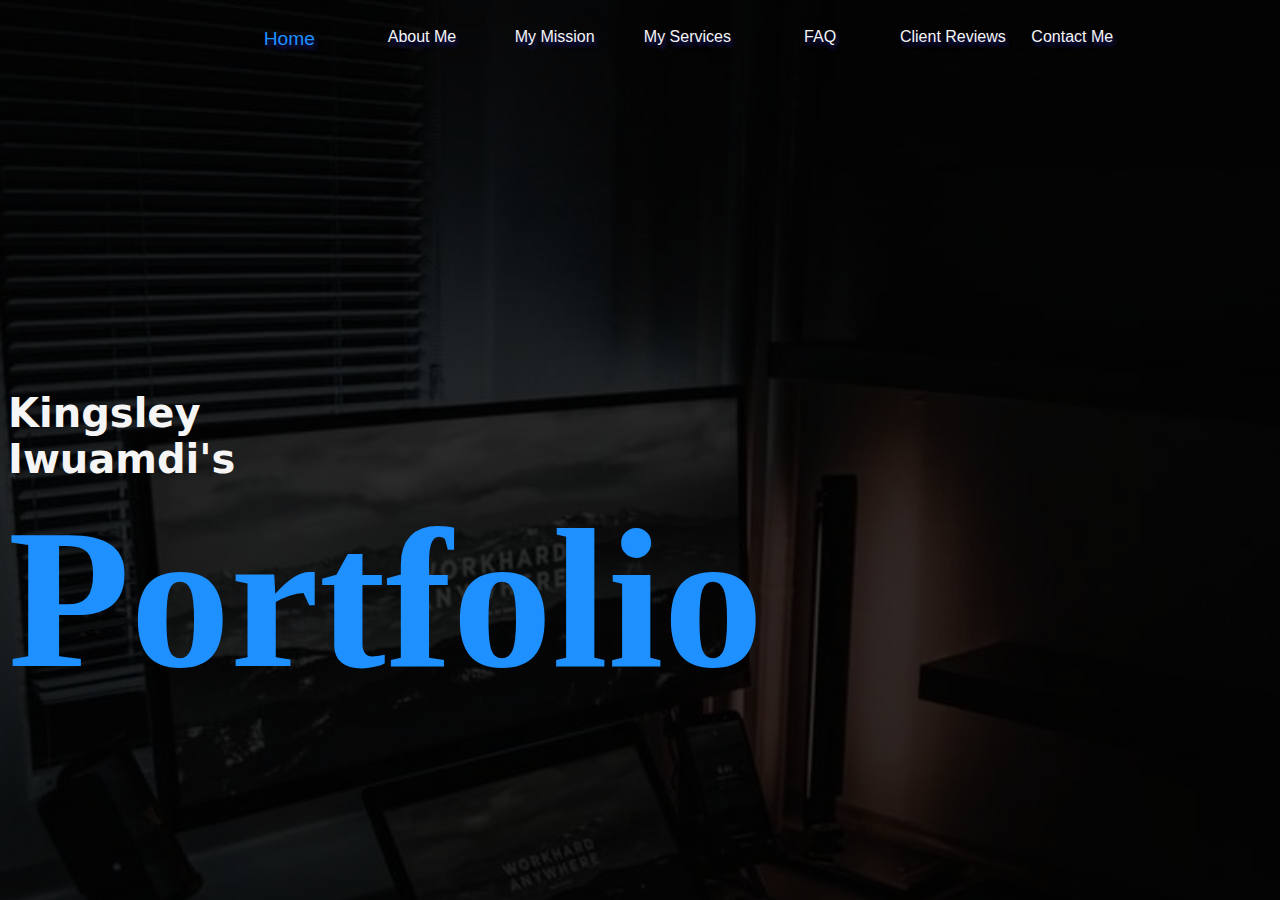
<file: index.html>
<!DOCTYPE html>
<html lang="en">
<head>
    <meta charset="UTF-8">
    <meta name="viewport" content="width=device-width, initial-scale=1.0">
    <title>Home</title>
    <style>
        body{
            background-image: url("P1.jpg");
            background-color: rgba(0, 0, 0, 0.8);
            background-blend-mode: color;
            background-size: cover;
            background-repeat: no-repeat;
        }
    </style>
    <link rel="stylesheet" type="text/css" href="styling.css">

</head>

<body>
<div class="nav">
    <a href="index.html" id="active">Home</a>
    <a href="About%20me.html">About Me</a>
    <a href="mission.html">My Mission</a>
    <a href="My%20Services.html">My Services</a>
    <a href="FAQ.html">FAQ</a>
    <a href="Client%20reviews.html">Client Reviews</a>
    <a href="Contact%20me.html">Contact Me</a>
</div>

<div class="below">
    <!-- <div id="line"></div> -->
    <div class="name&port">
        <h3 id="name">Kingsley Iwuamdi's</h3>
        <h1 id="port">Portfolio</h1>
    </div>
    

</div>


</html>
</file>
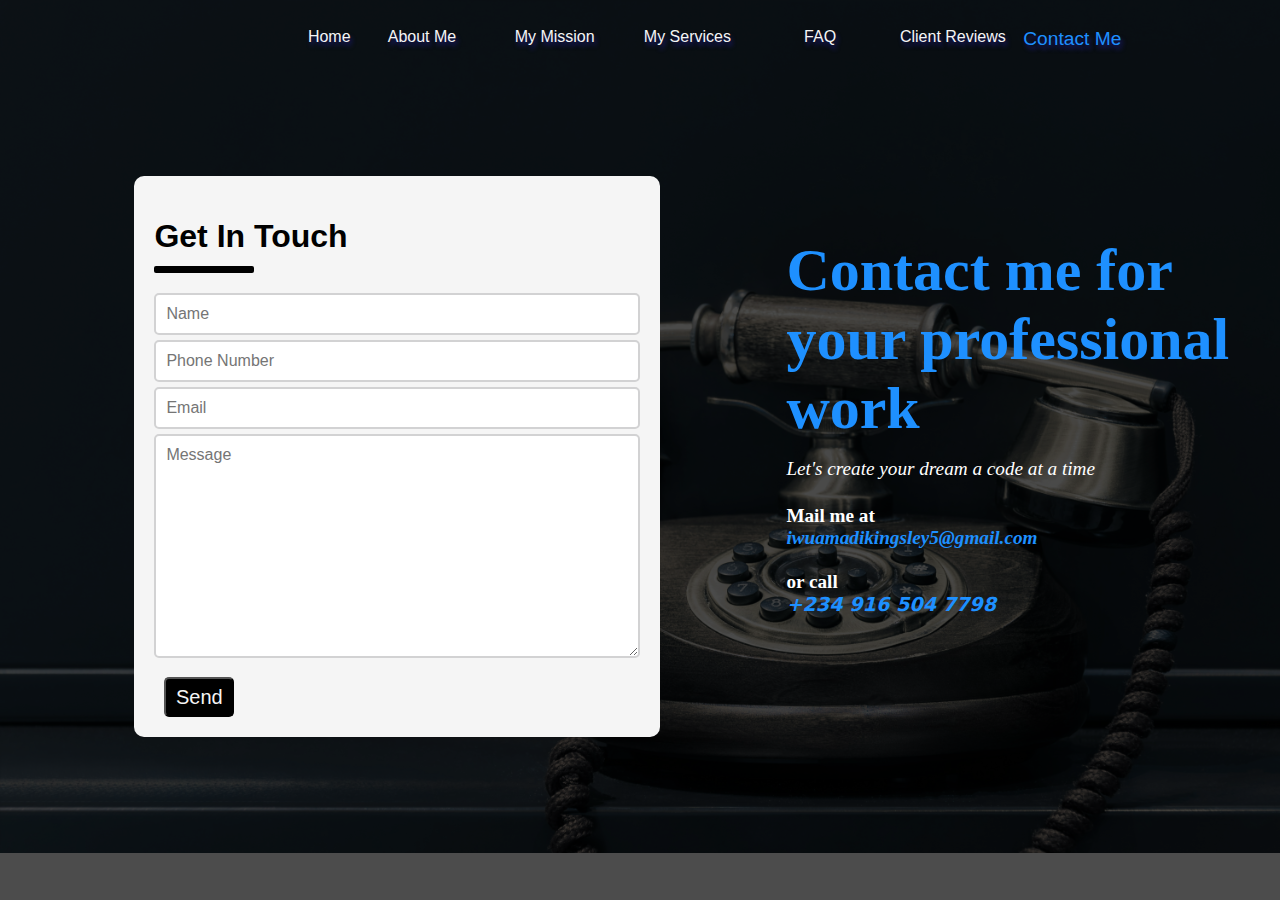
<file: Contact me.html>
<!DOCTYPE html>
<html lang="en" xmlns="http://www.w3.org/1999/html">
<head>
    <meta charset="UTF-8">
    <title>Contact me</title>
    <link rel="stylesheet" type="text/css" href="styling.css">
    <script src="portfolio%20javascript.js"></script>
    <style>
        body{
            background-image: url("contact me.jpg");
            background-color: rgba(0, 0, 0, 0.7);
            background-blend-mode: color;
            background-size: cover;
            background-repeat: no-repeat;
        }
    </style>
</head>
<body>
<div class="nav">
    <a href="index.html" style="margin-left: 80px" >Home</a>
    <a href="About%20me.html">About Me</a>
    <a href="mission.html">My Mission</a>
    <a href="My%20Services.html">My Services</a>
    <a href="FAQ.html">FAQ</a>
    <a href="Client%20reviews.html">Client Reviews</a>
    <a href="Contact%20me.html" id="active">Contact Me</a>
</div>


<div class="container_contact_me">
    <div class="email_form">
        <h1 class="get_in_touch">Get In Touch</h1>
        <div class="get_in_touch2"></div>
        <form>
            <input class="field" type="text" placeholder="Name"/><br>
            <input class="field" type="tel" placeholder="Phone Number"/><br>
            <input class="field" type="email" placeholder="Email"/><br>
            <textarea class=field placeholder="Message" style="height: 200px;"></textarea><br>
            <input class="button" type="submit" value="Send" onclick="submit()">
        </form>
    </div>
    <div class="contact">
        <h3>
            Contact me for your professional work
        </h3>
        <p>Let's create your dream a code at a time</p>

        <h4>Mail me at<br>
            <span style="color: dodgerblue; font-style: italic">iwuamadikingsley5@gmail.com</span><br><br>
            or call<br>
            <span style="color: dodgerblue; font-style: italic; font-family: Baskerville, system-ui">+234 916 504 7798</span>
        </h4>

    </div>
</div>
</body>
</html>
</file>
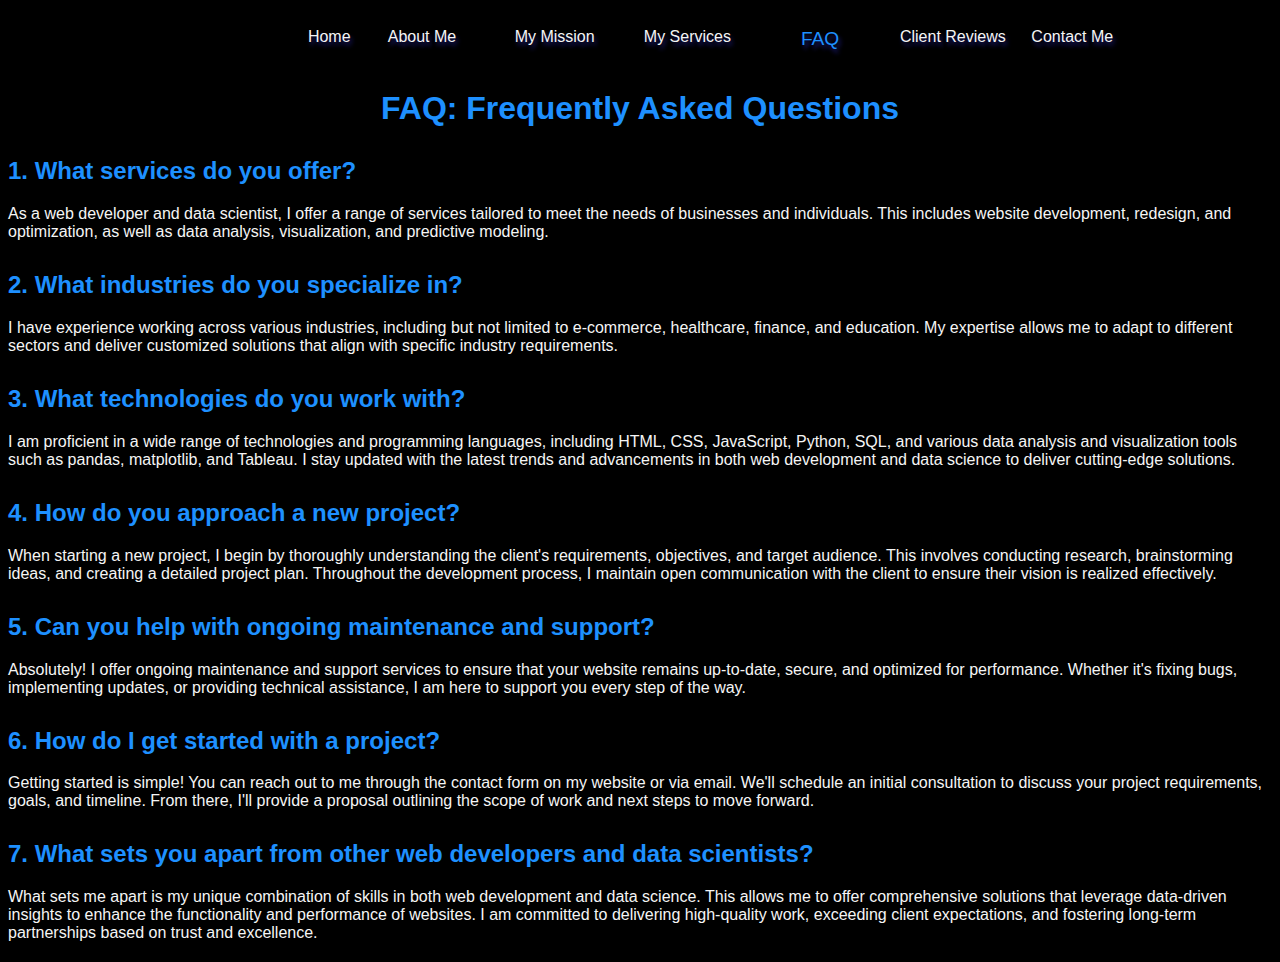
<file: FAQ.html>
<!DOCTYPE html>
<html lang="en">
<head>
    <meta charset="UTF-8">
    <title>Some projects</title>
    <link rel="stylesheet" type="text/css" href="styling.css">
    <style>
        body{
            /*background-image: url("recent projects.jpg");*/
            background-color: rgba(0, 0, 0);
            /*background-blend-mode: color;*/
            background-size: cover;
            background-repeat: no-repeat;
        }
    </style>
</head>
<body>
<div class="nav">
    <a href="index.html" style="margin-left: 80px" >Home</a>
    <a href="About%20me.html">About Me</a>
    <a href="mission.html">My Mission</a>
    <a href="My%20Services.html">My Services</a>
    <a href="FAQ.html" id="active">FAQ</a>
    <a href="Client%20reviews.html">Client Reviews</a>
    <a href="Contact%20me.html">Contact Me</a>
</div>


<div class="faq_container">
    <h1>FAQ: Frequently Asked Questions</h1>
<!--    <hr> Pecz-->
    <div class="faq-item">
        <h2>1. What services do you offer?</h2>
        <p>As a web developer and data scientist, I offer a range of services tailored to meet the needs of businesses and individuals.
            This includes website development, redesign, and optimization, as well as data analysis, visualization, and predictive modeling.</p>
    </div>
    <div class="faq-item">
        <h2>2. What industries do you specialize in?</h2>
        <p>I have experience working across various industries, including but not limited to e-commerce, healthcare, finance, and education.
            My expertise allows me to adapt to different sectors and deliver customized solutions that align with specific industry requirements.</p>
    </div>
    <div class="faq-item">
        <h2>3. What technologies do you work with?</h2>
        <p>I am proficient in a wide range of technologies and programming languages, including HTML, CSS, JavaScript, Python, SQL,
            and various data analysis and visualization tools such as pandas, matplotlib, and Tableau. I stay updated with the
            latest trends and advancements in both web development and data science to deliver cutting-edge solutions.</p>
    </div>
    <div class="faq-item">
        <h2>4. How do you approach a new project?</h2>
        <p>When starting a new project, I begin by thoroughly understanding the client's requirements, objectives, and target audience.
            This involves conducting research, brainstorming ideas, and creating a detailed project plan. Throughout the development process,
            I maintain open communication with the client to ensure their vision is realized effectively.</p>
    </div>
    <div class="faq-item">
        <h2>5. Can you help with ongoing maintenance and support?</h2>
        <p>Absolutely! I offer ongoing maintenance and support services to ensure that your website remains up-to-date, secure,
            and optimized for performance. Whether it's fixing bugs, implementing updates, or providing technical assistance,
            I am here to support you every step of the way.</p>
    </div>
    <div class="faq-item">
        <h2>6. How do I get started with a project?</h2>
        <p>Getting started is simple! You can reach out to me through the contact form on my website or via email.
            We'll schedule an initial consultation to discuss your project requirements, goals, and timeline.
            From there, I'll provide a proposal outlining the scope of work and next steps to move forward.</p>
    </div>
    <div class="faq-item">
        <h2>7. What sets you apart from other web developers and data scientists?</h2>
        <p>What sets me apart is my unique combination of skills in both web development and data science. This allows me to
            offer comprehensive solutions that leverage data-driven insights to enhance the functionality and performance of websites.
            I am committed to delivering high-quality work, exceeding client expectations, and fostering long-term partnerships based on trust and excellence.</p>
    </div>

</div>

</body>
</html>
</file>
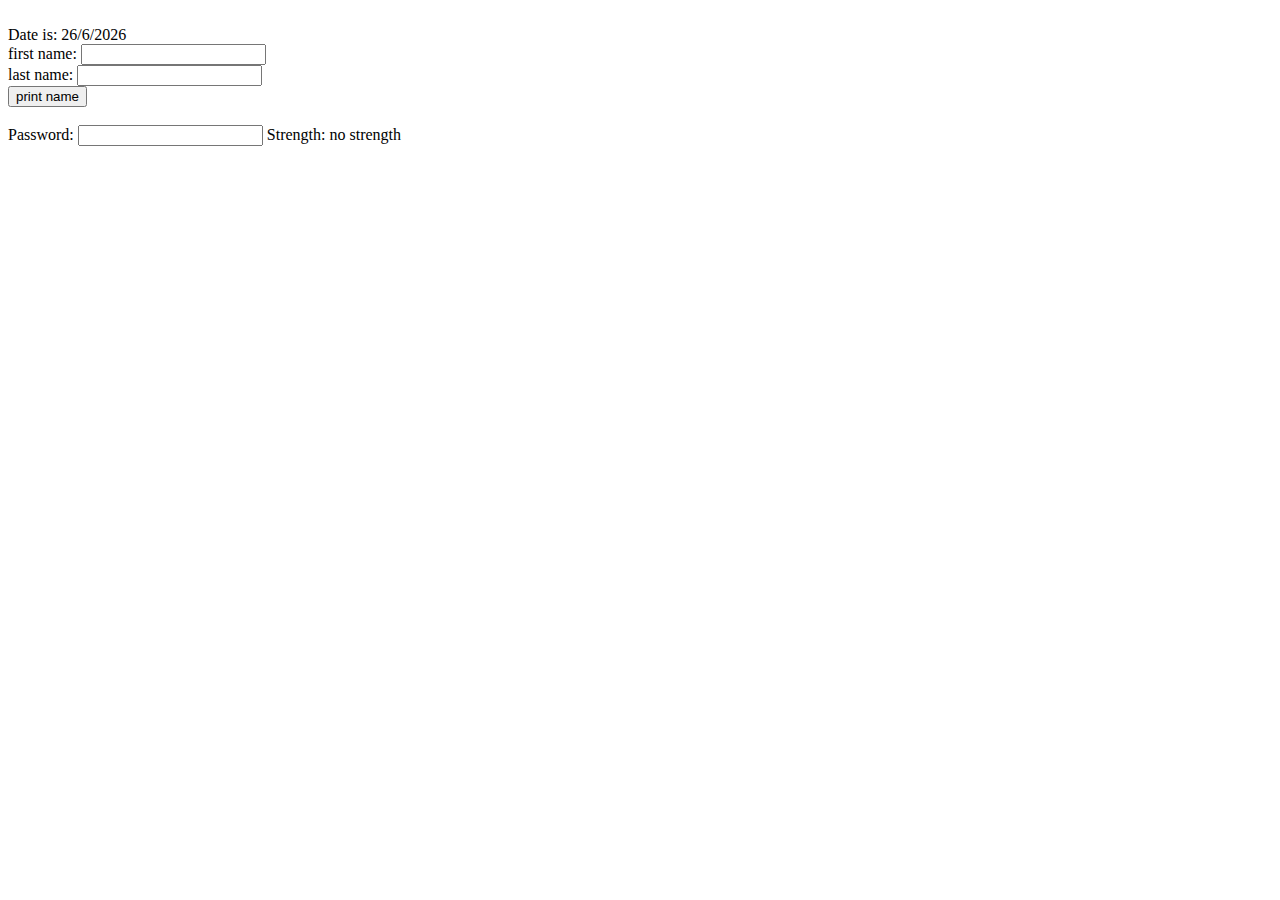
<file: javascript continued.html>
<!DOCTYPE html>
<html lang="en">
<head>
    <meta charset="UTF-8">
    <title>JavaScript</title>
    <script>
        var date=new Date();
        var day=date.getDate();
        var month=date.getMonth();
        var year=date.getFullYear();
        document.write("<br>Date is: "+day+"/"+month+"/"+year);

        function printvalue(){
            var first_name = document.my_form.first_name.value;
            var last_name = document.my_form.last_name.value;
            alert("Welcome: " + first_name + " " + last_name)
        }

        function valid_date(){
            var msg;
            if(document.next_form.User_Pass.value.length>5){
                msg = "good";
            }
            else{
                msg = "poor";
            }
            document.getElementById('my_location').innerText.msg;
        }
    </script>
</head>
<body>
<form name = "my_form">
    first name: <input type="text" name="first_name"/>
    <br>
    last name: <input type="text" name="last_name"/>
    <br>
    <input type="button" onclick="printvalue()" value="print name"/>
</form>

<br>

<form name = "next_form">
    Password: <input type="password" name="User_Pass" onkeyup="valid_date()"/>
    Strength: <span id="my_location">no strength</span>
</form>
</body>
</html>
</file>
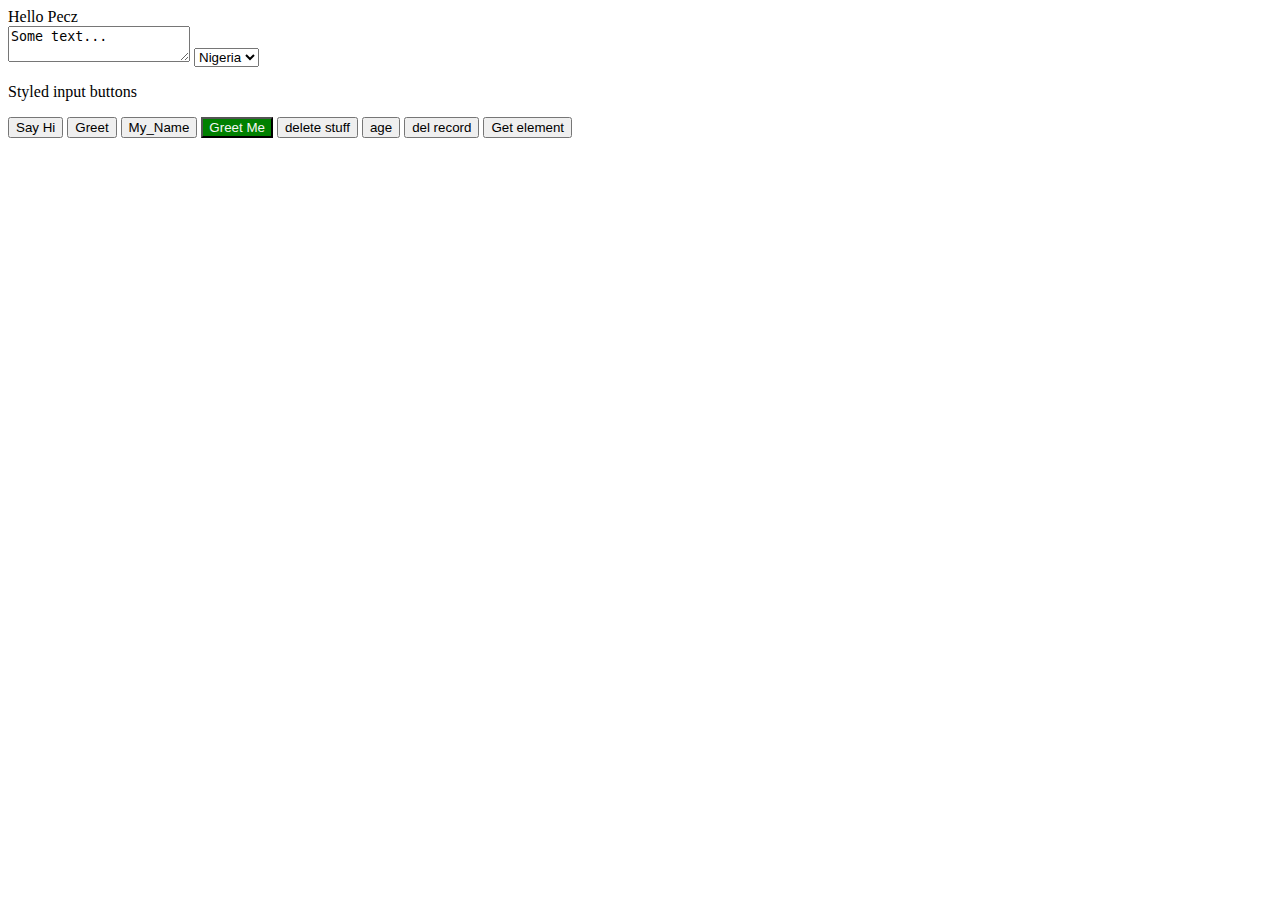
<file: javascript.html>
<!DOCTYPE html>
<html lang="en">
<head>
    <meta charset="UTF-8">
    <title>JavaScript</title>
    <script type="text/javascript" src="JavaScript.js">
    </script>
    <style>
        input[type="buttton"]{
            background-color: seagreen;
            color: whitesmoke;
            padding: 10px;
            margin: 4px;
            border: 2px;
        }
    </style>
</head>
<body>

<form>
    <textarea>Some text...</textarea>
    <select id="country" name="country">
        <option value="ng">Nigeria</option>
        <option value="ke">Kenya</option>
        <option value="USA">USA</option>
    </select>
</form>

<p>Styled input buttons</p>
<input type="button" onclick="sayHi()" value="Say Hi">
<input type="reset" onclick="greet()" value="Greet">
<input type="submit" onclick="my_name()" value="My_Name">


<input style="background-color: green; color: whitesmoke;" type="button" onclick="greet_me()" value="Greet Me">
<input type="button" value="delete stuff" onclick="confirmer()">
<input type="button" value="age" onclick="prompter()">

<input type="button" onclick="classwork()" value="del record">
<input type="button" onclick="get_element()" value="Get element">

<p id="Tadd"></p>



</body>
</html>
</file>
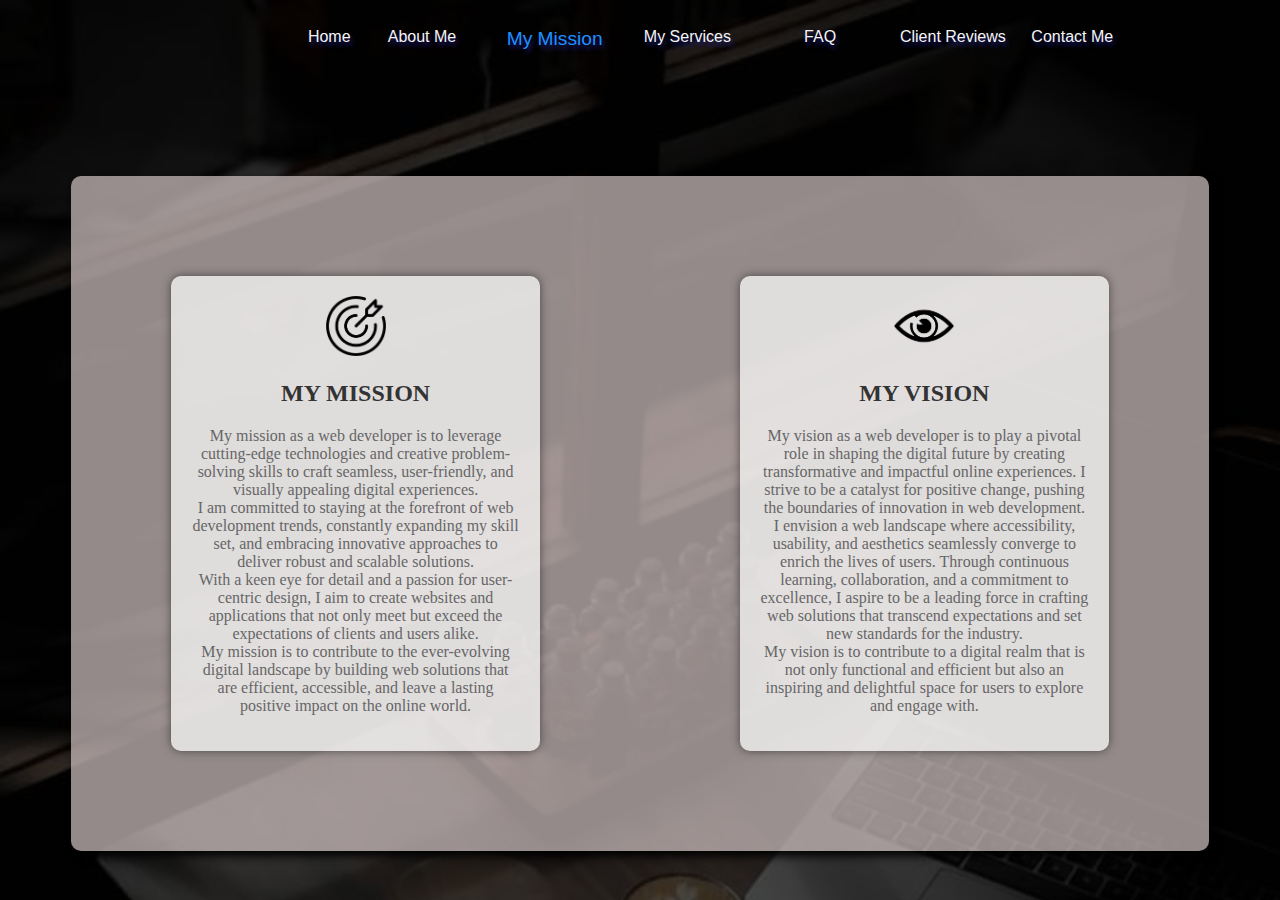
<file: mission.html>
<!DOCTYPE html>
<html>
<head>
	<meta charset="utf-8">
	<meta name="viewport" content="width=device-width, initial-scale=1">
	<title>MY MISSION</title>
	<link rel="stylesheet" type="text/css" href="styling.css">
    <style>
        body{
            background-image: url("P2.jpg");
            background-color: rgba(0, 0, 0, 0.7);
            background-blend-mode: color;
            background-size: cover;
            background-repeat: no-repeat;
        }
    </style>
</head>
<body>
<div class="nav">
    <a href="index.html" style="margin-left: 80px" >Home</a>
    <a href="About%20me.html">About Me</a>
    <a href="mission.html" id="active">My Mission</a>
    <a href="My%20Services.html">My Services</a>
    <a href="FAQ.html">FAQ</a>
    <a href="Client%20reviews.html">Client Reviews</a>
    <a href="Contact%20me.html">Contact Me</a>
</div>

<div class="container">
<div class="transparent-box">
	<img src="mission_icon.png" alt="mission" height="60" width="60">
        <h2><b>MY MISSION</b></h2>
        <p>My mission as a web developer is to leverage cutting-edge technologies and creative problem-solving skills to craft seamless, user-friendly, and visually appealing digital experiences.<br> I am committed to staying at the forefront of web development trends, constantly expanding my skill set, and embracing innovative approaches to deliver robust and scalable solutions.<br> With a keen eye for detail and a passion for user-centric design, I aim to create websites and applications that not only meet but exceed the expectations of clients and users alike.<br> My mission is to contribute to the ever-evolving digital landscape by building web solutions that are efficient, accessible, and leave a lasting positive impact on the online world.</p>
</div>


<div class="transparent-box2">
	<img src="vision_icon.png" alt="vision" height="60" width="60">
	<h2><b>MY VISION</b></h2>
	<p>My vision as a web developer is to play a pivotal role in shaping the digital future by creating transformative and impactful online experiences. I strive to be a catalyst for positive change, pushing the boundaries of innovation in web development.<br> I envision a web landscape where accessibility, usability, and aesthetics seamlessly converge to enrich the lives of users. Through continuous learning, collaboration, and a commitment to excellence, I aspire to be a leading force in crafting web solutions that transcend expectations and set new standards for the industry.<br> My vision is to contribute to a digital realm that is not only functional and efficient but also an inspiring and delightful space for users to explore and engage with.</p>
</div>
</div>
</body>
</html>
</file>
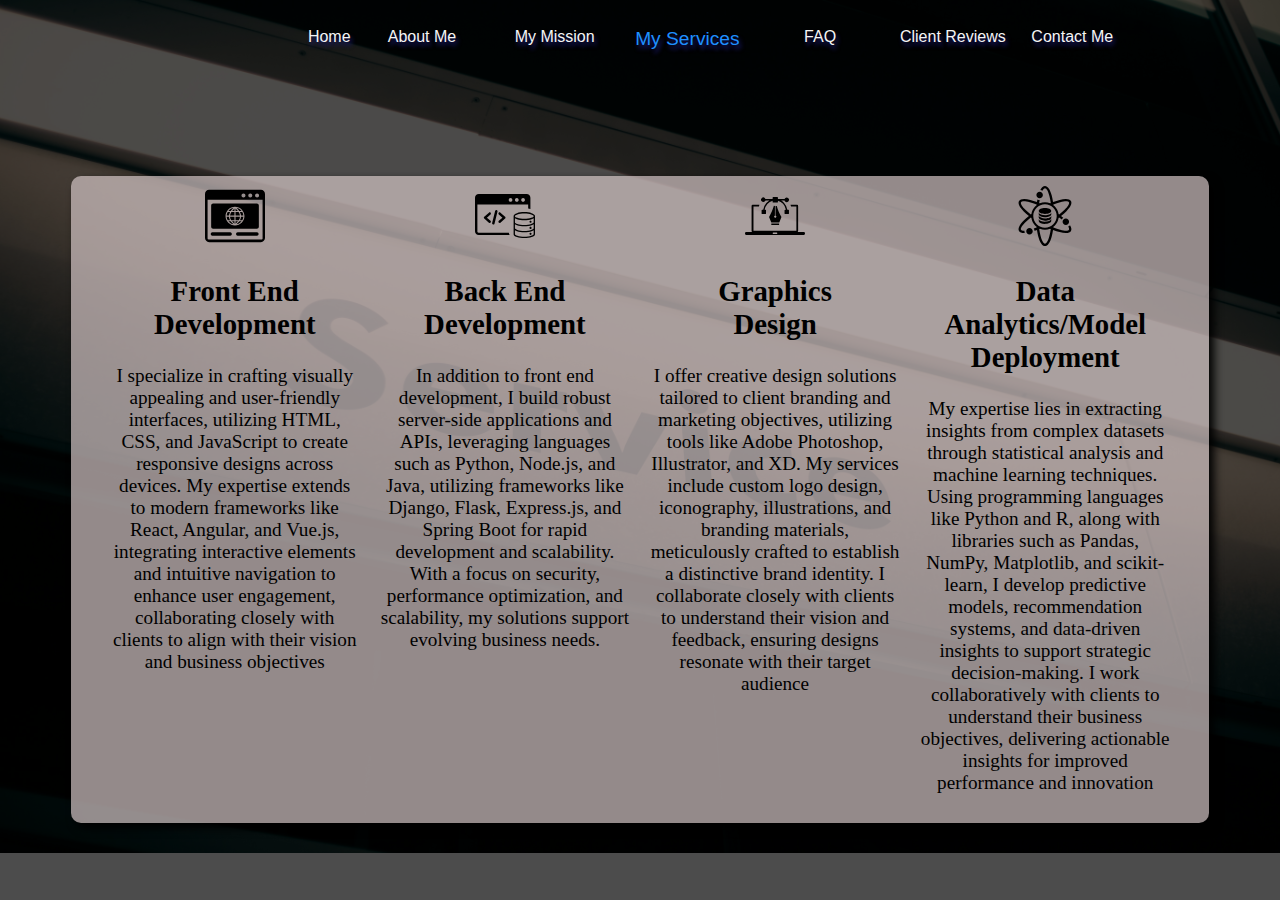
<file: My Services.html>
<!DOCTYPE html>
<html lang="en">
<head>
    <meta charset="UTF-8">
    <meta name="viewport" content="width=device-width, initial-scale=1.0">
    <title>What I do</title>
    <link rel="stylesheet" type="text/css" href="styling.css">
    <style>
        body{
            background-image: url("service2.jpg");
            background-color: rgba(0, 0, 0, 0.7);
            background-blend-mode: color;
            background-size: cover;
            background-repeat: no-repeat;
        }
    </style>
</head>
<body>
<div class="nav">
    <a href="index.html" style="margin-left: 80px" >Home</a>
    <a href="About%20me.html">About Me</a>
    <a href="mission.html">My Mission</a>
    <a href="My%20Services.html" id="active">My Services</a>
    <a href="FAQ.html">FAQ</a>
    <a href="Client%20reviews.html">Client Reviews</a>
    <a href="Contact%20me.html">Contact Me</a>
</div>

<div class="container">
    
    <div class="sec_container">

        <div>
             <img src="web-page-icon.svg" alt="front-end" height="60" width="60"> 
            <h2>Front End <br>Development</h2>
            <p>I specialize in crafting visually appealing and user-friendly interfaces, utilizing HTML, CSS, and JavaScript
                to create responsive designs across devices. My expertise extends to modern frameworks like React, Angular,
                and Vue.js, integrating interactive elements and intuitive navigation to enhance user engagement, collaborating
                closely with clients to align with their vision and business objectives</p>
        </div>
        <div>
            <img src="database-web-app-code-icon.svg" alt="back-end" height="60" width="60"> 
            <h2>Back End <br>Development</h2>
            <p>In addition to front end development, I build robust server-side applications and APIs, leveraging languages such as Python,
                Node.js, and Java, utilizing frameworks like Django, Flask, Express.js, and Spring Boot for rapid development and scalability.
                With a focus on security, performance optimization, and scalability, my solutions support evolving business needs.</p>
        </div>
        <div>
            <img src="graphic-designing-icon.svg" alt="graphics design" height="60" width="60"> 
            <h2>Graphics <br>Design</h2>
            <p>I offer creative design solutions tailored to client branding and marketing objectives, utilizing tools like Adobe Photoshop,
                Illustrator, and XD. My services include custom logo design, iconography, illustrations, and branding materials, meticulously
                crafted to establish a distinctive brand identity. I collaborate closely with clients to understand their vision and feedback,
                ensuring designs resonate with their target audience</p>
        </div>
        <div>
            <img src="data-science-icon.svg" alt="data science" height="60" width="60"> 
            <h2>Data Analytics/Model Deployment</h2>
            <p>My expertise lies in extracting insights from complex datasets through statistical analysis and machine learning techniques.
                Using programming languages like Python and R, along with libraries such as Pandas, NumPy, Matplotlib, and scikit-learn,
                I develop predictive models, recommendation systems, and data-driven insights to support strategic decision-making.
                I work collaboratively with clients to understand their business objectives, delivering actionable insights for
                improved performance and innovation</p>
        </div>
    </div>
</div>


</body>
</html>
</file>
<file: styling.css>
/*Home page*/
.nav {
    width: 70%;
    margin-left: 17%;
    border-radius: 15px;
    display: grid;
    grid-template-columns: 15% 15% 15% 15% 15% 15% 12% ;
    padding-top: 20px;
    font-family: "Kannada MN", sans-serif;
    text-align: center;
}
.nav a{
    text-shadow: 2px 4px 4px #191970;
}
.nav{
    a:link{
        text-decoration: none;
        color: whitesmoke;
    }
    a:visited {
        text-decoration: none;
        color: whitesmoke;
    }
    a:hover {
        font-size: larger;
        color: darkblue;
    }
    a:active {
        text-decoration: none;
        color: dodgerblue;
        font-size: larger;
    }
}

.below {
    display: grid;
    grid-template-columns: 30% 30%;
    margin-top: 300px;
}

#active{
    color: dodgerblue;
    font-size: larger;
}

#line {
    margin-left: 350px;
    background-color: whitesmoke;
    height: 300px;
    width: 2px;
}

#name{
    font-size: 40px;
    font-family: "Kannada MN", system-ui ;
    color: whitesmoke;
    }

#port{
    font-size: 200px;
    font-family: Montserrat, serif;
    color: dodgerblue;
    margin-top: -10%;
    }


/*About me page*/

.page_2 {
    display: grid;
    grid-template-columns: 50% 50%;
}


.page_2 img{
    background-repeat: no-repeat;
    width: 310px;
    height: 260px;
    margin-left: 330px;
    margin-top: 330px;
    border: 6px solid #191970;
    border-radius: 10%;
    transition: transform .5s ease-in-out;
}
.page_2 img:hover{
    transform: scale(125%);
}

.About_me{
    margin-top: 210px;
    width: 500px;
}
.About_me h1{font-size: 40px}
.About_me p{font-size: 25px}






/*What I do*/
.container{
    margin-top: 10%;
    background-color: rgba(211, 196, 196, 0.7);
    box-shadow: 5px 5px 10px black;
    border-radius: 10px;
    width: 90%;
    margin-left: 5%;
    height: 50%;

}

.container h1{
    padding-top: 50px;
    text-align: center;
    font-family: "Kannada MN", sans-serif;
}

.sec_container{
    display: flex;
    width: 95%;
    margin-left: 2.5%;
}

.sec_container div{
    padding: 10px;
    font-size: larger;
    text-align: center;
    width: fit-content;
}


/*Client Reviews*/
/*Pecz*/
.for_reviews{
    margin-top: 10%;
    background-color: white;
    box-shadow: 5px 5px 10px black;
    border-radius: 10px;
    width: 90%;
    margin-left: 5%;
    height: 50%;
}
.divider {
    background-color: black;
    height: 300px;
    width: -2px;
}

.for_reviews h1{
    padding-top: 50px;
    text-align: center;
    font-family: "Kannada MN", sans-serif;
    margin-bottom: 50px;
}
.for_reviews h2{
    margin-bottom: 80px;
}
.reviews_container{
    display: flex;
    width: 95%;
    margin-left: 2.5%;
}

.reviews_container div{
    padding: 10px;
    font-size: larger;
}


/*Contact me*/
.container_contact_me{
    display: flex;
}

.email_form{
    flex: 50%;
    margin-top: 10%;
    margin-left: 10%;
    margin-right: 10%;
    height: 50%;
    width: auto;
    background-color: whitesmoke;
    border-radius: 10px;
    padding: 20px;
}

.get_in_touch{
    color: black;
    font-family: "Kannada MN", sans-serif;
}
.get_in_touch2{
    height: 7px;
    width: 100px;
    background-color: black;
    margin-top: -10px;
    margin-bottom: 20px;
    border-radius: 2px;
}
.field{
    border: 2px solid #d2d2d3;
    border-radius: 5px;
    padding: 10px;
    margin-bottom: 5px;
    width: 95%;
    height: fit-content;
    background: white;
    color: grey;
    font-size: 16px;
    font-family: "Kannada MN",sans-serif;
}

.contact{
    flex: 50%;
    margin-top: 10%;
}
.contact h3{
    color: dodgerblue;
    font-size: 60px;
    margin-bottom: -5px;
}
.contact p{
    color: white;
    font-size: larger;
    font-style: italic;
}
.contact h4{
    color: white;
    font-size: larger;
}
.button{
    font-family: "Kannada MN", sans-serif;
    font-size: 20px;
    align-content: center;
    height: 40px;
    width: 70px;
    border-radius: 5px;
    background: black;
    color: whitesmoke;
    margin-top: 10px;
    margin-left: 10px;
    cursor: pointer;
    transition: transform .2s ease-in-out;
}

.button:active {
    background: white;
    color: black;
}
.button:hover{
    transform: scale(125%);
}


/*FAQ*/
.faq_container {
    margin-top: 40px;
    color: whitesmoke;
    font-family: "Kannada MN", sans-serif;
}
.faq_container h1 {
    text-align: center;
    color: #1E90FF;
}
.faq_container h2 {
    margin-top: 30px;
    color: dodgerblue;
}
.faq-item {
    margin-bottom: 20px;
}
.faq-item h3 {
    margin-bottom: 10px;
}

.foot{
    background-color: whitesmoke;
    width: 100%;
    height: 30px;
}


/*mission*/

.container{
    display: flex;
}

.transparent-box {
    background-color: rgba(255, 255, 255, 0.7); /* Adjust the alpha value for transparency */
    border-radius: 10px; /* Optional: add rounded corners */
    padding: 20px;
    margin: 100px;
    float: left;
    text-align: center;
    max-width: 400px;
    width: 100%;
    box-shadow: 0 0 10px rgba(0, 0, 0, 0.5); /* Optional: add a shadow effect */
}

.transparent-box2 {
    background-color: rgba(255, 255, 255, 0.7); /* Adjust the alpha value for transparency */
    border-radius: 10px; /* Optional: add rounded corners */
    padding: 20px;
    margin: 100px;
    text-align: center;
    float: left;
    max-width: 400px;
    width: 100%;
    box-shadow: 0 0 10px rgba(0, 0, 0, 0.5); /* Optional: add a shadow effect */
}


.transparent-box h2 {
    color: #333; /* Adjust the text color */
}

.transparent-box2 h2 {
    color: #333; /* Adjust the text color */
}

.transparent-box p {
    color: #666; /* Adjust the text color */
}

.transparent-box2 p {
    color: #666; /* Adjust the text color */
}
</file>
